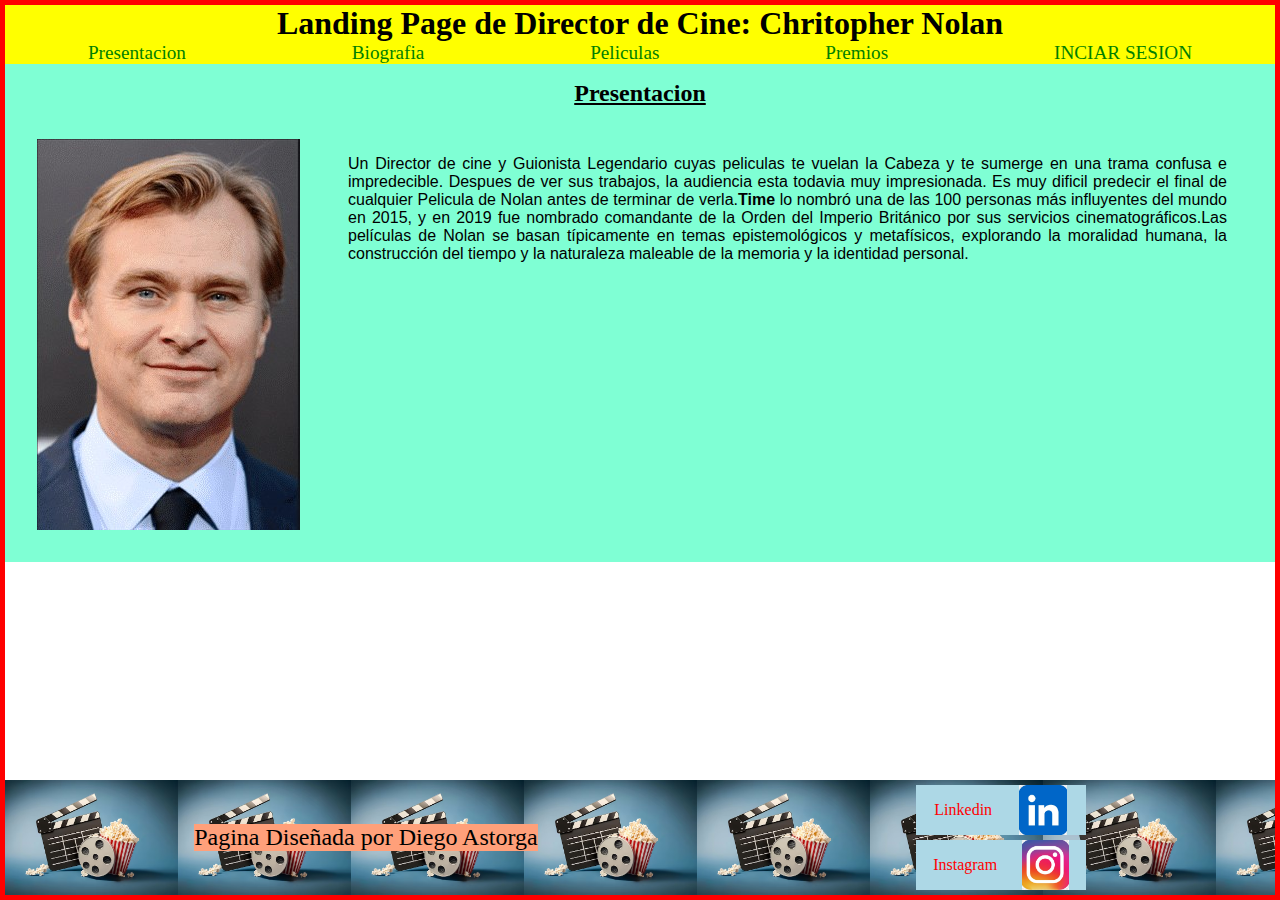
<file: index.html>
<!DOCTYPE html>
<html lang="en">

<head>
    <meta charset="UTF-8">
    <meta name="viewport" content="width=device-width, initial-scale=1.0">
    <link rel="stylesheet" href="./css/style.css">

    <link rel="stylesheet" href="./css/style_header.css">
    <link rel="stylesheet" href="./css/index_style.css">
    <link rel="stylesheet" href="./css/style_footer.css">
    <title>Landing Page - Chritopher Nolan</title>
</head>

<body>
    <header class="miHeader">
        <h1 class="titulo-pagina">Landing Page de Director de Cine: Chritopher Nolan</h1>
        <nav class="barra-navegacion">
            <ul class="item-barra-navegacion">
                <li><a href="#">Presentacion</a></li>
                <li><a href="./biografia.html">Biografia</a></li>
                <li><a href="./peliculas.html">Peliculas</a></li>
                <li><a href="./premios.html">Premios</a></li>
                <li><a href="./login.html">INCIAR SESION</a></li>

            </ul>
        </nav>
    </header>

    <main class="cuerpo-presentacion">
        
            <h2 class="titulo">Presentacion</h2>

            <section class="contenido">

                <img style="margin: 1rem;" src="./img/presentacion1.jpg" alt="Imagen de Presentacion de Chritopher Nolan">

                <p class="la_presentacion">Un Director de cine y Guionista Legendario cuyas peliculas te vuelan la Cabeza y te sumerge en una
                    trama confusa e impredecible. Despues de ver sus trabajos, la audiencia esta todavia muy
                    impresionada. Es muy dificil predecir el final de cualquier Pelicula de Nolan antes de terminar de
                    verla.<b>Time</b> lo nombró una de las 100 personas más influyentes del mundo en 2015, y en 2019 fue
                    nombrado comandante de la Orden del Imperio Británico por sus servicios cinematográficos.Las
                    películas de Nolan se basan típicamente en temas epistemológicos y metafísicos, explorando la
                    moralidad humana, la construcción del tiempo y la naturaleza maleable de la memoria y la identidad
                    personal.
                </p>

            </section>

    </main>

    <footer class="miFooter">

        <p class="firma" >Pagina Diseñada por Diego Astorga</p>

        <ul class="lista_redes">

            <li class="item_red">
                <a  class="mi_red" title="Ir a Linkedin" target="_blank" href="https://www.linkedin.com/in/diegoast/">
                    <p>Linkedin</p> 
                    <img class="img_footer" src="./img/logo_linkedin.jpg" alt="Logo de Linkedin"> 
                </a>
            </li>

            <li class="item_red" > 
                <a class="mi_red"  title="Ir a Instagram" target="_blank" href="https://www.instagram.com/diiego.astorga/">
                    <p>Instagram</p>
                    <img class="img_footer" src="./img/logo_instagram.jpg" alt="Logo de Instagram">
                </a> 
            </li>
        </ul>

    </footer>

</body>

</html>
</file>
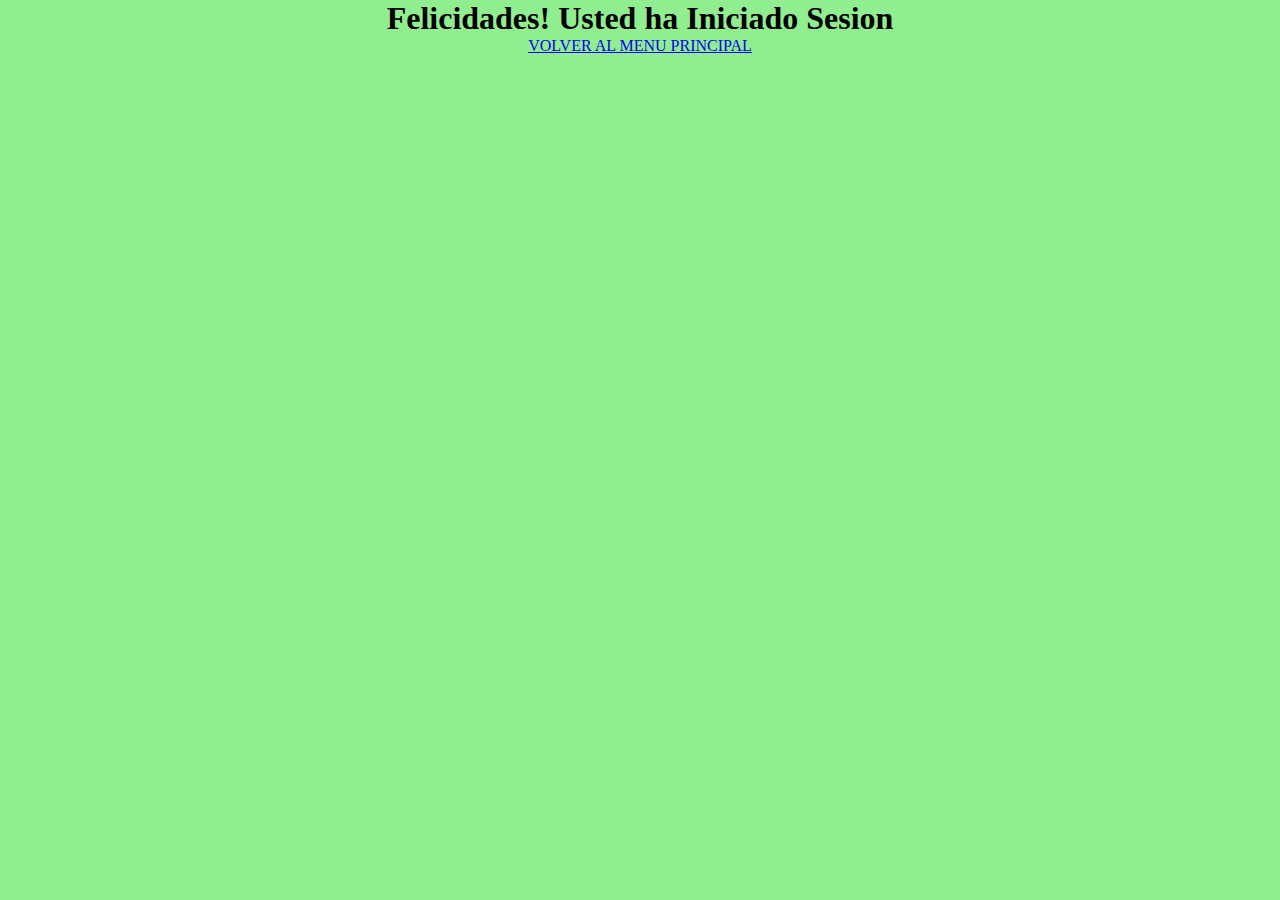
<file: bienvenida.html>
<!DOCTYPE html>
<html lang="en">

<head>
    <meta charset="UTF-8">
    <meta name="viewport" content="width=device-width, initial-scale=1.0">

    <link rel="stylesheet" href="./css/bienvenida.css">

    <title>Document</title>
</head>

<body>
    <div class="contenedor">
        <h1>Felicidades! Usted ha Iniciado Sesion</h1>
        <div id="boton_volver">
            <a href="./index.html">VOLVER AL MENU PRINCIPAL</a>
        </div>
    </div>
</body>

</html>
</file>
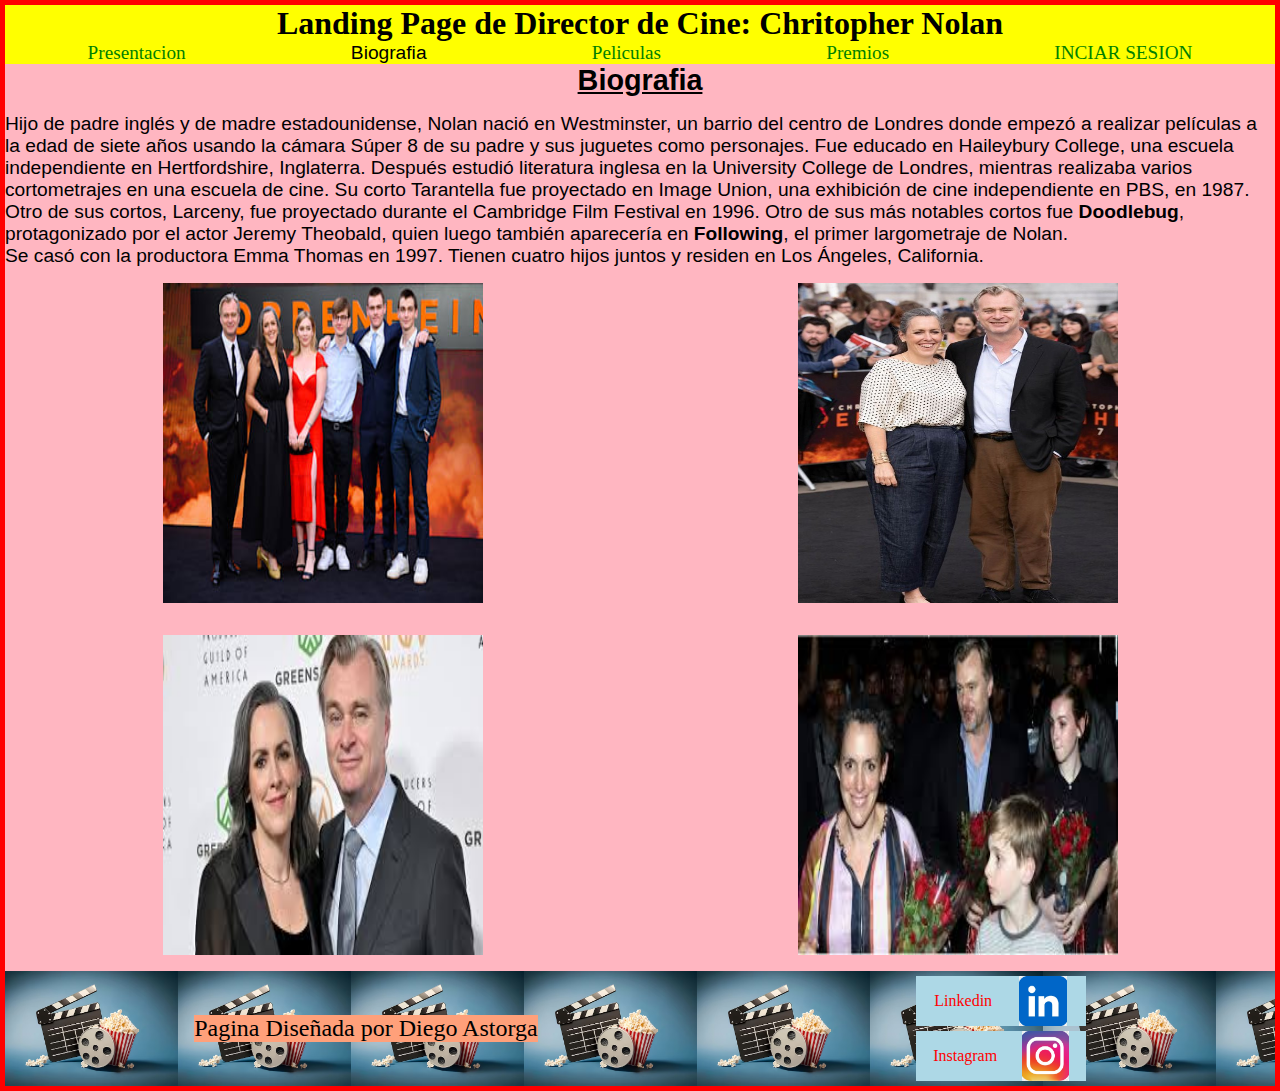
<file: biografia.html>
<!DOCTYPE html>
<html lang="en">

<head>
    <meta charset="UTF-8">
    <meta name="viewport" content="width=device-width, initial-scale=1.0">
    <link rel="stylesheet" href="./css/style.css">

    <link rel="stylesheet" href="./css/style_biografia.css">

    <link rel="stylesheet" href="./css/style_header.css">
    <link rel="stylesheet" href="./css/style_footer.css">
    <title>Pagina Chritopher Nolan</title>
</head>

<body>

    <header class="miHeader">
        <h1 class="titulo-pagina">Landing Page de Director de Cine: Chritopher Nolan</h1>
        <nav class="barra-navegacion">
            <ul class="item-barra-navegacion">
                <li><a href="./index.html">Presentacion</a></li>
                <li>Biografia</li>
                <li><a href="./peliculas.html">Peliculas</a></li>
                <li><a href="./premios.html">Premios</a></li>
                <li><a href="./login.html">INCIAR SESION</a></li>
            </ul>
        </nav>
    </header>


    <main class="cuerpo_biografia">
        <h2>Biografia</h2>

        <p>Hijo de padre inglés y de madre estadounidense, Nolan nació en Westminster, un barrio del centro de Londres
            donde empezó a realizar películas a la edad de siete años usando la cámara Súper 8 de su padre y sus
            juguetes como personajes. Fue educado en Haileybury College, una escuela independiente en Hertfordshire,
            Inglaterra. Después estudió literatura inglesa en la University College de Londres, mientras realizaba
            varios cortometrajes en una escuela de cine. Su corto Tarantella fue proyectado en Image Union, una
            exhibición de cine independiente en PBS, en 1987. Otro de sus cortos, Larceny, fue proyectado durante el
            Cambridge Film Festival en 1996. Otro de sus más notables cortos fue <b>Doodlebug</b>, protagonizado por el
            actor Jeremy Theobald, quien luego también aparecería en <b>Following</b>, el primer largometraje de
            Nolan.<br>Se casó con la productora Emma Thomas en 1997. Tienen cuatro hijos juntos y residen en Los
            Ángeles, California.</p>
        
        <div class="container_imagenes">
            <img class="imagen_familia" src="./img/familia.jpg" alt="Imagen de la familia de Chritopher Nolan">
            <img class="imagen_familia" src="./img/con_esposa.jpg" alt="Imagen de la esposa de Chritopher Nolan">
            <img class="imagen_familia" src="./img/con_esposa_2.jpg" alt="Imagen de la esposa de Chritopher Nolan">
            <img class="imagen_familia" src="./img/imagen_hijos.jpg" alt="Imagen de la esposa de Chritopher Nolan">

        
        </div>

    </main>


    <footer class="miFooter">

        <p class="firma">Pagina Diseñada por Diego Astorga</p>

        <ul class="lista_redes">

            <li class="item_red">
                <a class="mi_red" title="Ir a Linkedin" target="_blank" href="https://www.linkedin.com/in/diegoast/">
                    <p>Linkedin</p>
                    <img class="img_footer" src="./img/logo_linkedin.jpg" alt="Logo de Linkedin">
                </a>
            </li>

            <li class="item_red">
                <a class="mi_red" title="Ir a Instagram" target="_blank"
                    href="https://www.instagram.com/diiego.astorga/">
                    <p>Instagram</p>
                    <img class="img_footer" src="./img/logo_instagram.jpg" alt="Logo de Instagram">
                </a>
            </li>
        </ul>

    </footer>

</body>

</html>
</file>
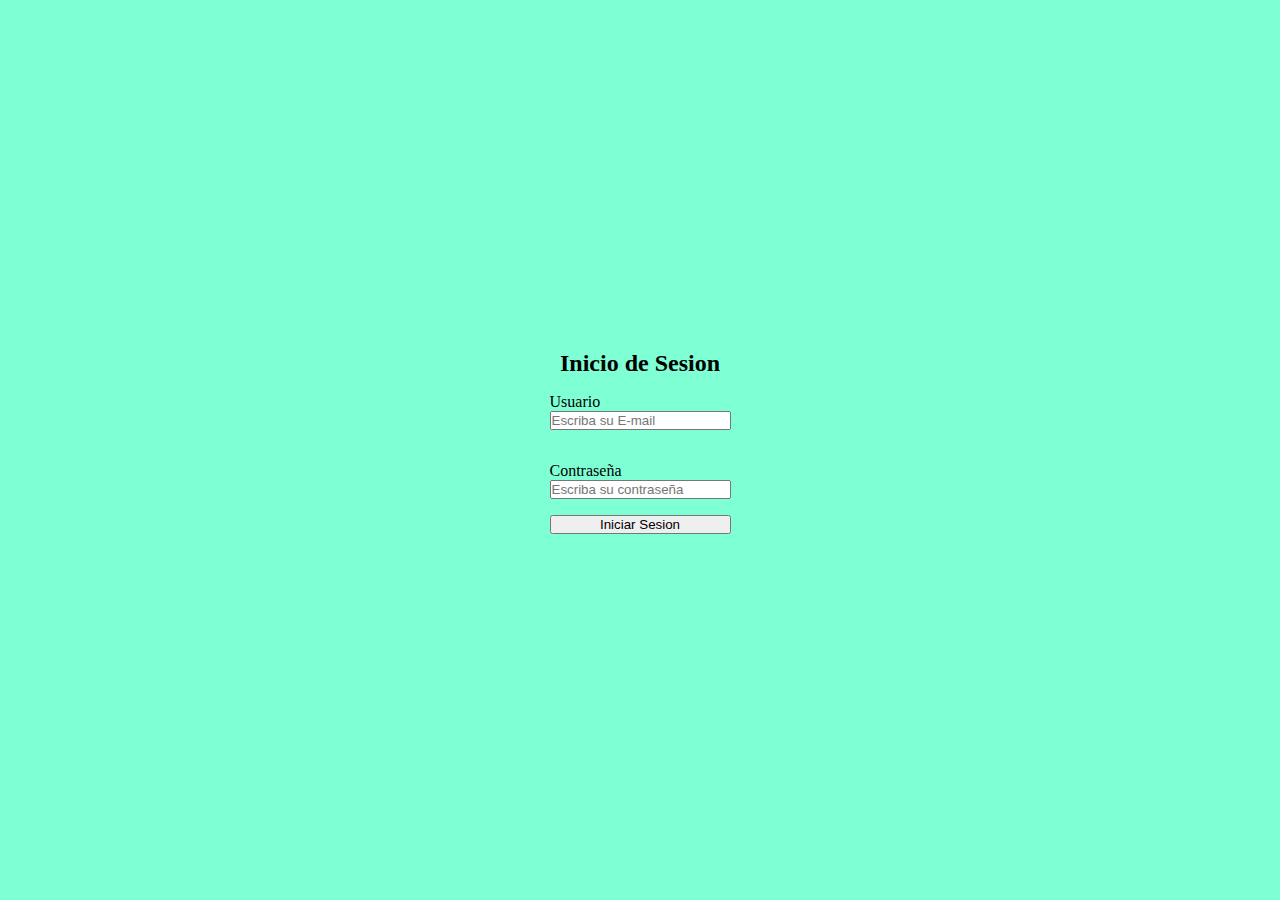
<file: login.html>
<!DOCTYPE html>
<html lang="en">

<head>
    <meta charset="UTF-8">
    <meta name="viewport" content="width=device-width, initial-scale=1.0">
    <script src="./js/login.js"></script>
    <link rel="stylesheet" href="./css/login.css">

    <title>LOGIN CON VALIDACION</title>
</head>

<body>

    <section>
        <form action="">

            <h2>Inicio de Sesion</h2>

            <label for="">Usuario</label>
            <input type="email" placeholder="Escriba su E-mail" id="usuario" autocomplete="off" required>

            <label for="">Contraseña</label>
            <input type="text" placeholder="Escriba su contraseña" id="clave" autocomplete="off" required>

            <input type="button" value="Iniciar Sesion" onclick="loguear()">

        </form>
    </section>

</body>

</html>
</file>
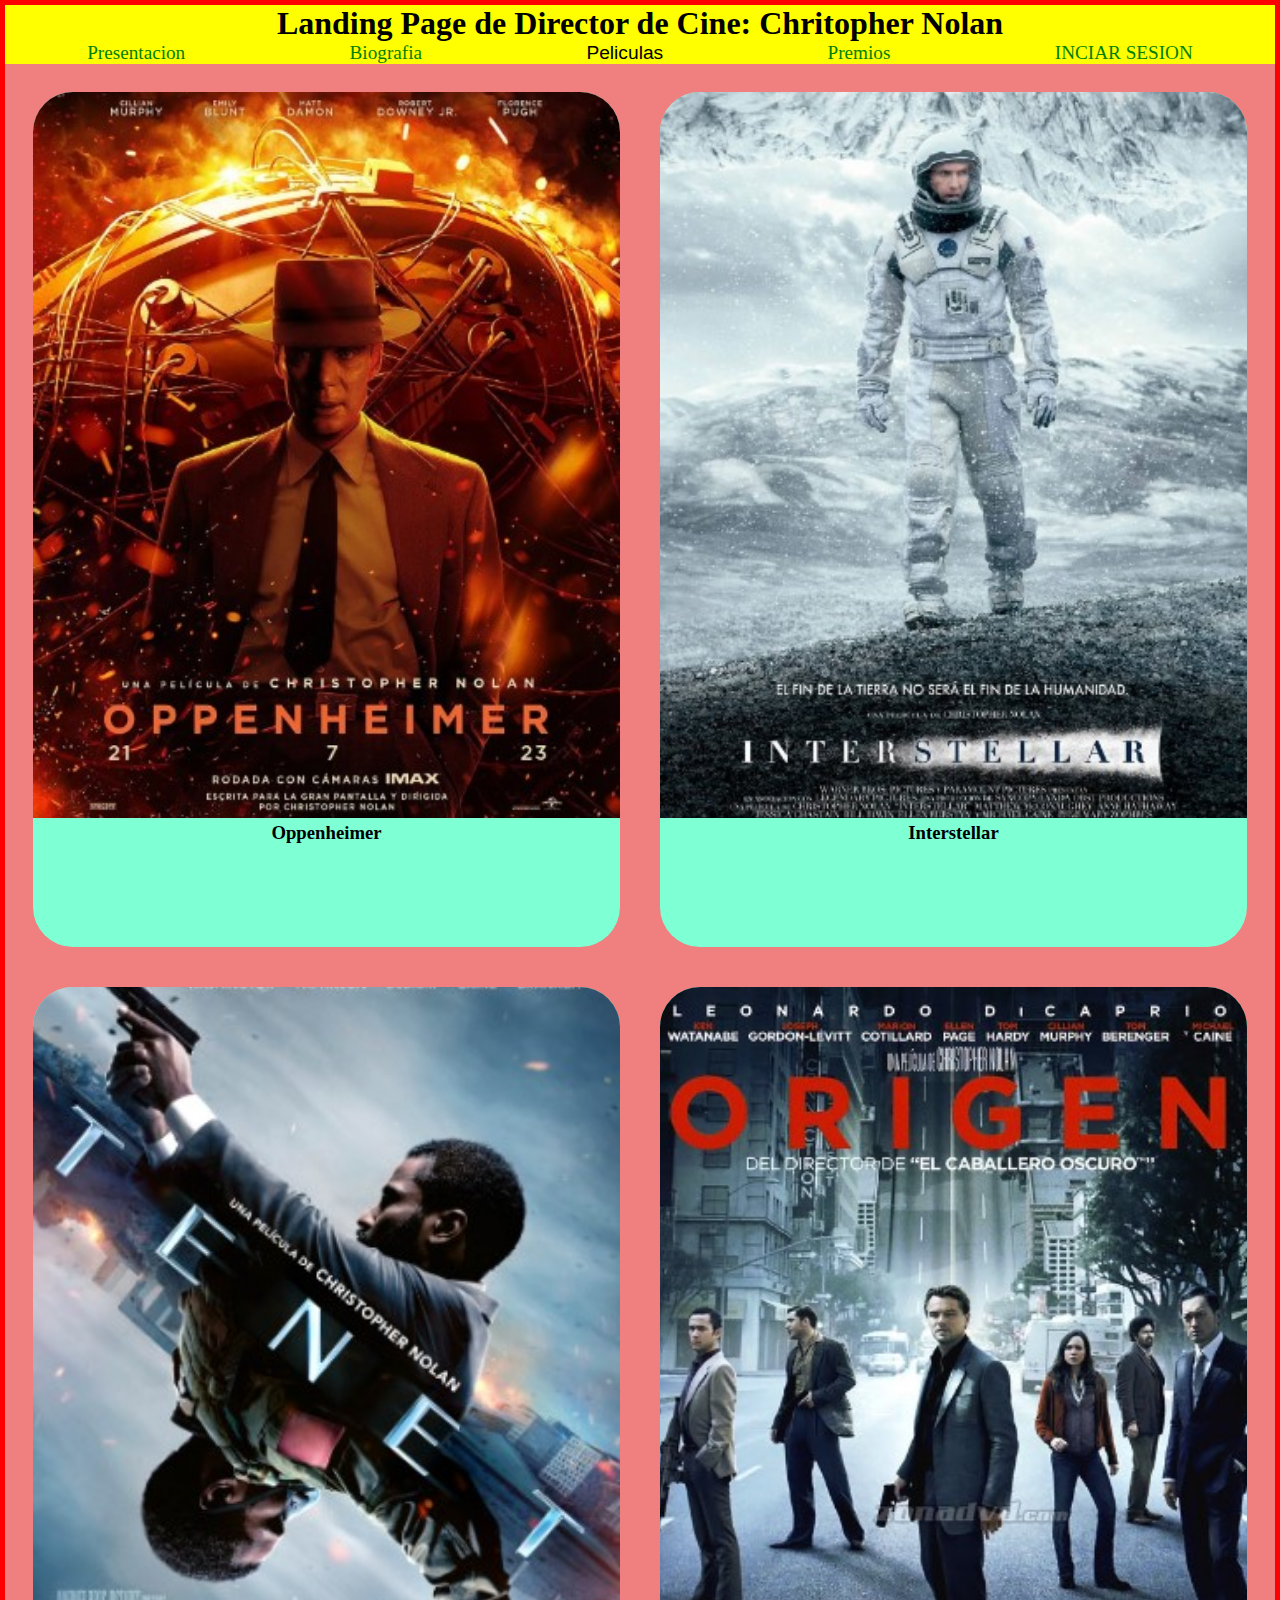
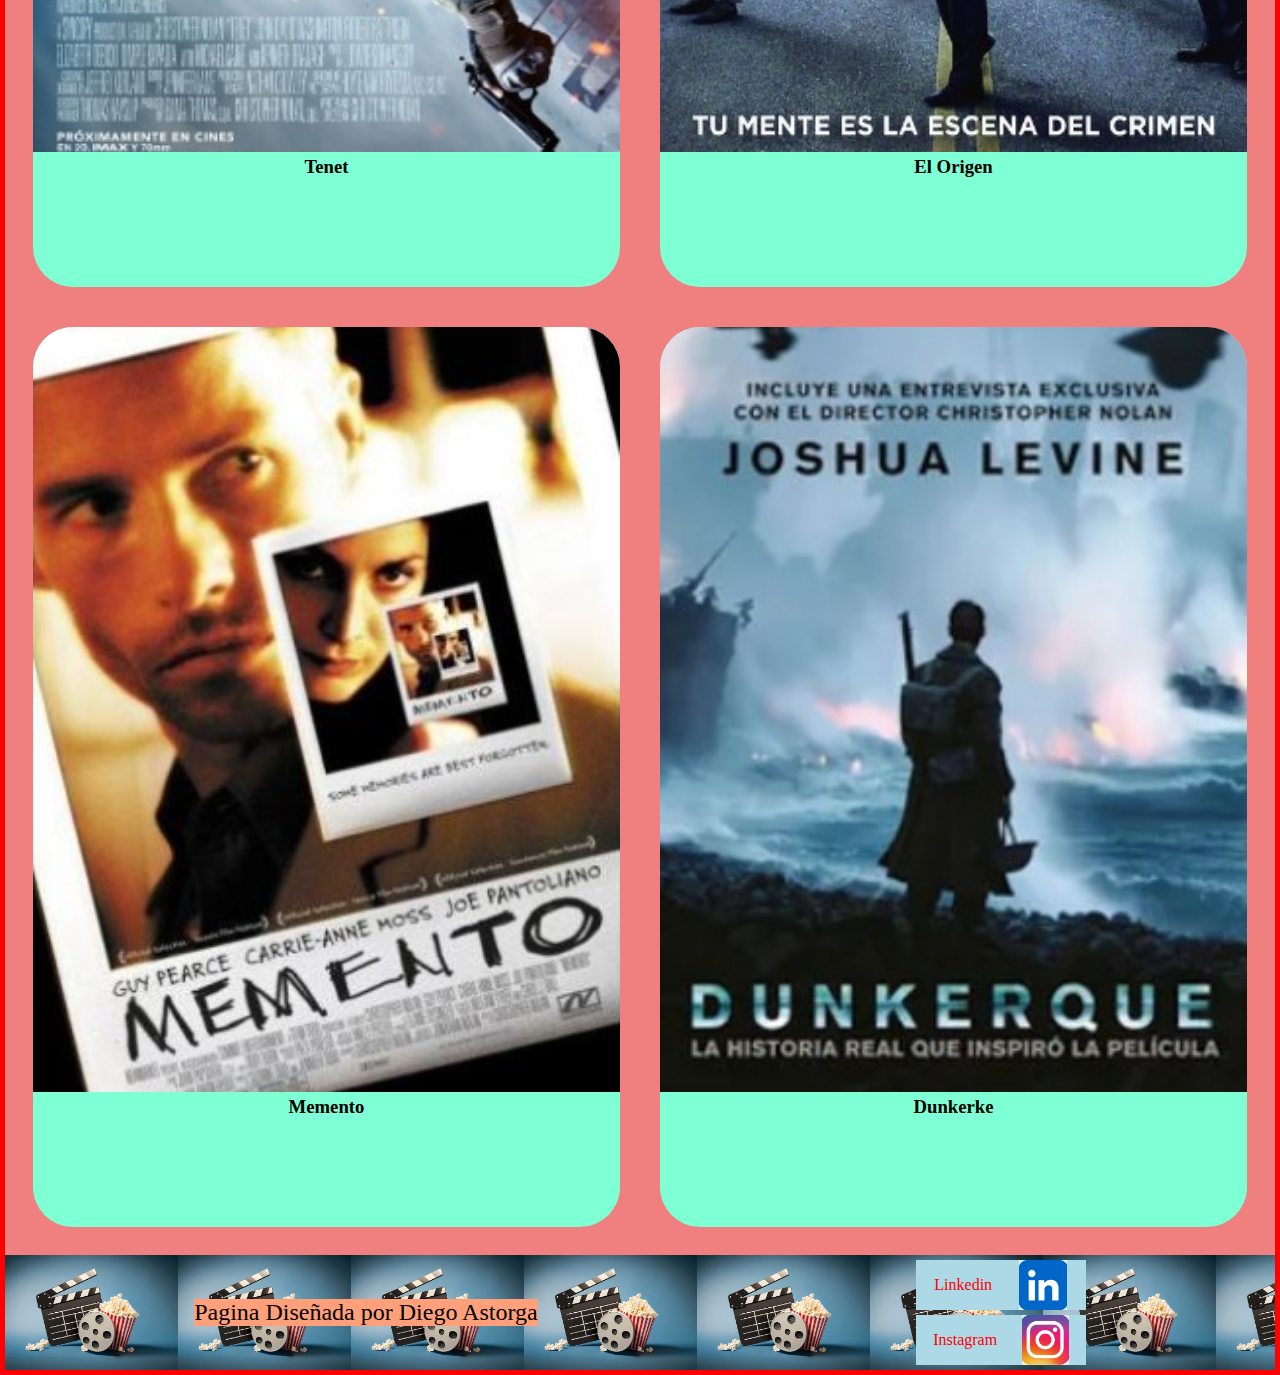
<file: peliculas.html>
<!DOCTYPE html>
<html lang="en">
<head>
    <meta charset="UTF-8">
    <meta name="viewport" content="width=device-width, initial-scale=1.0">

    <link rel="stylesheet" href="./css/style.css">

    <link rel="stylesheet" href="./css/style_header.css">
    <link rel="stylesheet" href="./css/style_peliculas.css">
    <link rel="stylesheet" href="./css/style_footer.css">
    
    <title>Pagina Chritopher Nolan</title>
</head>
<body>

    <header class="miHeader" >
        <h1 class="titulo-pagina" >Landing Page de Director de Cine: Chritopher Nolan</h1>
        <nav class="barra-navegacion" >
            <ul class="item-barra-navegacion" >
                <li><a href="./index.html">Presentacion</a></li>
                <li><a href="./biografia.html">Biografia</a></li>
                <li>Peliculas</li>
                <li><a href="./premios.html">Premios</a></li>
                <li><a href="./login.html">INCIAR SESION</a></li>
            </ul>
        </nav>
    </header>

    <main class="container-pelis" >

            <div class="item-pelicula">
                
                <img src="./img/oppenheimer.jpg" alt="Oppenheimer" >
                
                
                <div class="info-pelicula">
                    <h3>Oppenheimer</h3>
                </div>
                
            </div>

            <div class="item-pelicula">
                
                <img src="./img/interestelar.jpg" alt="Interstellar" >
                

                <div class="info-pelicula">
                    <h3>Interstellar</h3>
                </div>
            </div>

            <div class="item-pelicula" >
                <img src="./img/tenet.jpg" alt="Tenet" width="100%">
                <div class="info-pelicula">
                    <h3>Tenet</h3>
                </div>
            </div>

            <div class="item-pelicula" >
                <img src="./img/inception.jpg" alt="El Origen" width="100%">
                <div class="info-pelicula">
                    <h3>El Origen</h3>
                </div>
            </div>

            <div class="item-pelicula" >
                <img src="./img/memento.jpg" alt="Memento" width="100%">
                <div class="info-pelicula">
                    <h3>Memento</h3>
                </div>
            </div >

            <div class="item-pelicula" >
                <img src="./img/dunkerke.jpg" alt="Dunkerke" width="100%">
                <div class="info-pelicula">
                    <h3>Dunkerke</h3>
                </div>
            </div>


    </main>

    <footer class="miFooter">

        <p class="firma" >Pagina Diseñada por Diego Astorga</p>

        <ul class="lista_redes">

            <li class="item_red">
                <a  class="mi_red" title="Ir a Linkedin" target="_blank" href="https://www.linkedin.com/in/diegoast/">
                    <p>Linkedin</p> 
                    <img class="img_footer" src="./img/logo_linkedin.jpg" alt="Logo de Linkedin"> 
                </a>
            </li>

            <li class="item_red" > 
                <a class="mi_red"  title="Ir a Instagram" target="_blank" href="https://www.instagram.com/diiego.astorga/">
                    <p>Instagram</p>
                    <img class="img_footer" src="./img/logo_instagram.jpg" alt="Logo de Instagram">
                </a> 
            </li>
        </ul>

    </footer>

    
</body>
</html>
</file>
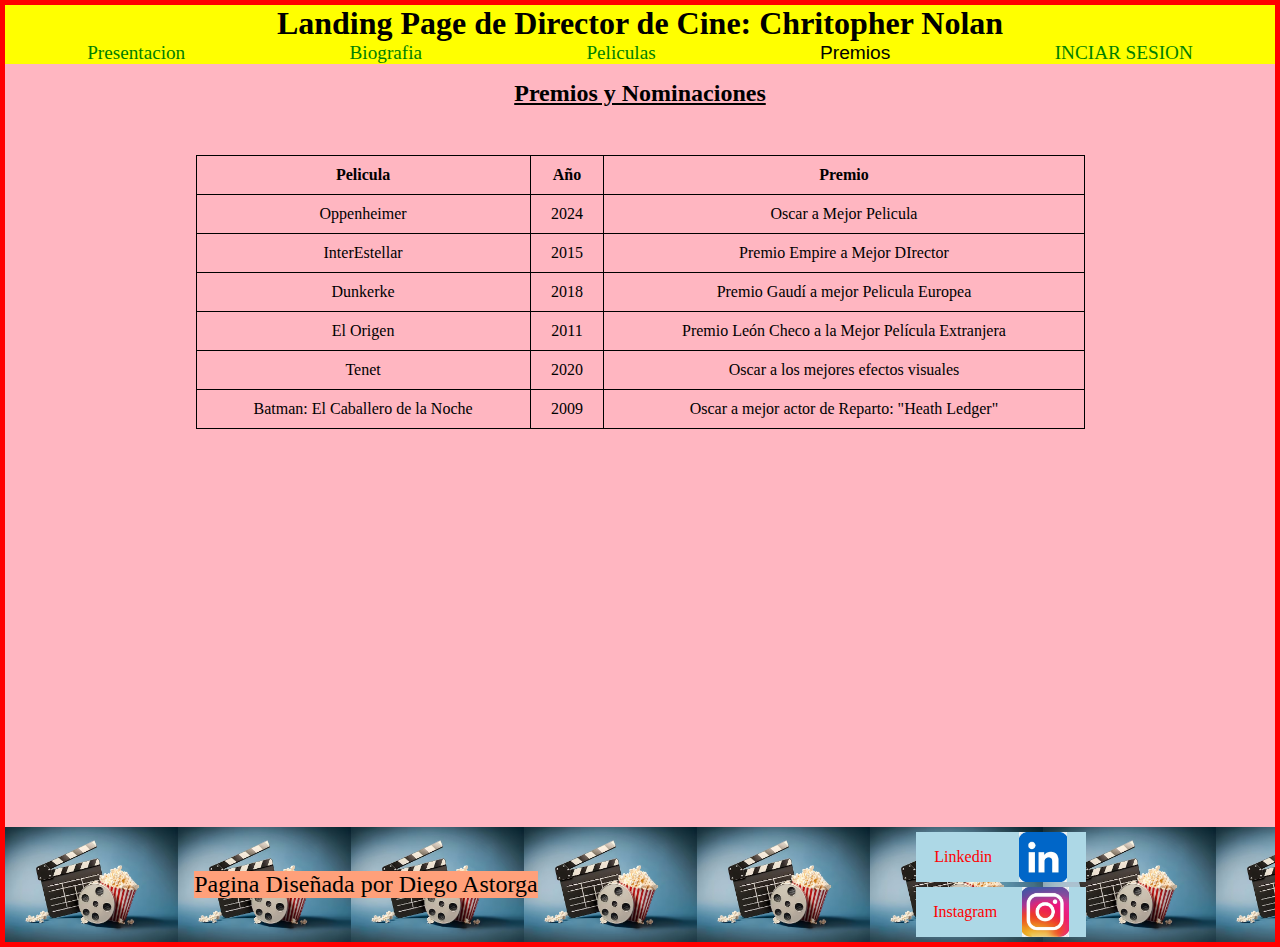
<file: premios.html>
<!DOCTYPE html>
<html lang="en">
<head>
    <meta charset="UTF-8">
    <meta name="viewport" content="width=device-width, initial-scale=1.0">

    <link rel="stylesheet" href="./css/style.css">

    <link rel="stylesheet" href="./css/style_premios.css">

    <link rel="stylesheet" href="./css/style_header.css">
    <link rel="stylesheet" href="./css/style_footer.css">

    <title>Pagina Chritopher Nolan</title>
</head>
<body>
    <header class="miHeader" >
        <h1 class="titulo-pagina" >Landing Page de Director de Cine: Chritopher Nolan</h1>
        <nav class="barra-navegacion" >
            <ul class="item-barra-navegacion" >
                <li><a href="./index.html">Presentacion</a></li>
                <li><a href="./biografia.html">Biografia</a></li>
                <li><a href="./peliculas.html">Peliculas</a></li>
                <li>Premios</li>
                <li><a href="./login.html">INCIAR SESION</a></li>
            </ul>
        </nav>
    </header>

    <main class="container_tabla">
        <h2 id="titulo">Premios y Nominaciones</h2>

        <table>
            <tr>
                <th>Pelicula</th>
                <th>Año</th>
                <th>Premio</th>
            </tr>
            <tr>    
                <td>Oppenheimer</td>
                <td >2024</td>
                <td>Oscar a Mejor Pelicula</td>
            </tr>
            <tr>
                <td>InterEstellar</td>
                <td>2015</td>
                <td>Premio Empire a Mejor DIrector</td>
            </tr>
            <tr>
                <td>Dunkerke</td>
                <td>2018</td>
                <td>Premio Gaudí a mejor Pelicula Europea</td>
            </tr>
            <tr>
                <td>El Origen</td>
                <td>2011</td>
                <td>Premio León Checo a la Mejor Película Extranjera</td>
            </tr>
            <tr>
                <td>Tenet</td>
                <td>2020</td>
                <td>Oscar a los mejores efectos visuales</td>
            </tr>
            <tr>
                <td>Batman: El Caballero de la Noche</td>
                <td>2009</td>
                <td>Oscar a mejor actor de Reparto: "Heath Ledger"</td>
            </tr>
        </table>
        
    </main>

    <footer class="miFooter">

        <p class="firma" >Pagina Diseñada por Diego Astorga</p>

        <ul class="lista_redes">

            <li class="item_red">
                <a  class="mi_red" title="Ir a Linkedin" target="_blank" href="https://www.linkedin.com/in/diegoast/">
                    <p>Linkedin</p> 
                    <img class="img_footer" src="./img/logo_linkedin.jpg" alt="Logo de Linkedin"> 
                </a>
            </li>

            <li class="item_red" > 
                <a class="mi_red"  title="Ir a Instagram" target="_blank" href="https://www.instagram.com/diiego.astorga/">
                    <p>Instagram</p>
                    <img class="img_footer" src="./img/logo_instagram.jpg" alt="Logo de Instagram">
                </a> 
            </li>
        </ul>

    </footer>


</body>
</html>
</file>
<file: css/style.css>
/*GLOBALES*/
*::after,
*::before,
*{
    margin: 0;
    padding:0;
    box-sizing: border-box;
}


body{
    max-width: 100%;
    width: auto;
    margin: 0 auto;

    display: flex;
    flex-direction: column;
    min-height: 100vh;
    border: 5px solid red;
}
</file>
<file: css/style_header.css>
/*HEADER*/
.miHeader{
    background-color: yellow;
}

.titulo-pagina{
    text-align: center;
}


a{
    font-family: cursive;
    color: green;
    text-decoration: none;
}

.item-barra-navegacion{
    max-width: 100%;
    display: flex;
    flex-direction: row;
    list-style: none;
    justify-content: space-around;
    font-size: larger;
    font-family: Verdana, Geneva, Tahoma, sans-serif;
}
</file>
<file: css/index_style.css>
.cuerpo-presentacion{
    max-width: 100%;
    background-color: aquamarine;
    display: flex;
    flex-direction: column;
    align-items: center;
}

.titulo{
    max-width: 100%;
    text-decoration: underline black;
    margin-top: 1rem;
}

.la_presentacion{
    margin: 1rem;
    padding: 1rem;
    text-align: justify;
}

.contenido{
    max-width: 100%;
    margin: 1rem;
    display: flex;
    flex-direction: row;
    justify-content: center;
    align-items: space-between;
    font-family: Impact, Haettenschweiler, 'Arial Narrow Bold', sans-serif;

}
</file>
<file: css/style_footer.css>
.miFooter{
    background-image: url('/img/fondo_peliculas.avif');
    background-size: contain;

    max-width: 100%;
    background-color: orange;

    display: flex;
    flex-direction: row;
    justify-content: space-around;
    align-items: center;

    margin-top: auto;
}

.firma{
    font-size: 1.5rem;
    background-color: lightsalmon;
}

.lista_redes{
    list-style-type: circle;
    list-style: none;

    display: block;

}

.item_red{
    background-color: lightblue;
    display: list-item;
}

.mi_red{
    color: red;
    margin: 5px;
    width: 10rem;
    cursor: grab;


    display: flex;
    flex-direction: row;
    align-items: center;
    justify-content: space-around;
}

.img_footer{
    max-width: 50px;
    max-height: 50px;
}
</file>
<file: css/bienvenida.css>
* {
    margin: 0;
    padding: 0;
    background-color: lightgreen;
}

.contenedor {
    display: flex;
    flex-direction: column;
    justify-content: center;
    align-items: center;
}
</file>
<file: css/style_biografia.css>
.cuerpo_biografia{
    background-color: lightpink;
    font-family: sans-serif;
    font-size: larger;
    

    display: flex;
    flex-direction: column;
    align-items: center;
}

h2{
    text-decoration: underline black;
    margin-bottom: 1rem;
}

.container_imagenes{
    min-width: 100%;
    min-height: 100%;
    

    display: grid;
    grid-template-columns: auto auto;
    justify-content: space-around;
}

.imagen_familia{
    height: 20rem;
    width: 20rem;
    margin: 1rem;
}
</file>
<file: css/login.css>
*{
    margin: 0;
    padding: 0;
}

section{
    display: flex;
    background-color: aquamarine;
    justify-content: center;
    align-items: center;
    width: 100%;
    min-height: 100vh;
}

form{
    display: flex;
    flex-direction: column;
}

form h2{
    text-align: center;
}

form label {
    margin-top: 1rem;
}

form input {
    margin-bottom: 1rem;
}
</file>
<file: css/style_peliculas.css>
.container-pelis{
    max-width: 100%;
    background-color: lightcoral;
    padding:0.5rem 0.5rem;


    display: grid;
    grid-template-columns: repeat(2,1fr);
    /* gap: 15px; */
}

.item-pelicula{
    max-width: 100%;
    max-height: 100%;

    min-height: 80%;
    min-width: 80%;

    margin: 20px;

    /* width: 100%;
    height: 85%; */

    background-color: aquamarine;
    border-radius: 2.5rem;

}

.item-pelicula:hover{
    cursor: pointer;
    box-shadow: 0px 0px 20px rgb(43, 43, 43);

    transform: scale(1.02);
}

/* .item-pelicula figure{
    border-radius: 2.5rem;
    overflow: hidden;
} */

.item-pelicula img{
    max-width: 100%;
    width: 100%;
    height: 85%; /*PARA QUE LOS POSTER DE PELICULAS TENGAN EL MISMO TAMAÑO*/
    object-fit: cover;

    border-top-right-radius: 2.5rem;
    border-top-left-radius: 2.5rem;
}

/* .item-pelicula:hover img{
    transform: scale(1.05);
} */

.info-pelicula{
    text-align: center;
}
</file>
<file: css/style_premios.css>
.container_tabla{

    height: 47.7rem;
    background-color: lightpink;

    display: flex;
    flex-direction: column;
    align-items: center;
}

#titulo{
    margin: 1rem;
    text-decoration: underline black;
}

table{
    margin-top: 2rem;
    width: 70%;
}

table,th,td{
    text-align: center;
    border: 1px solid black;
    border-collapse: collapse;
}

th,td{
    padding: 10px;
}
</file>
